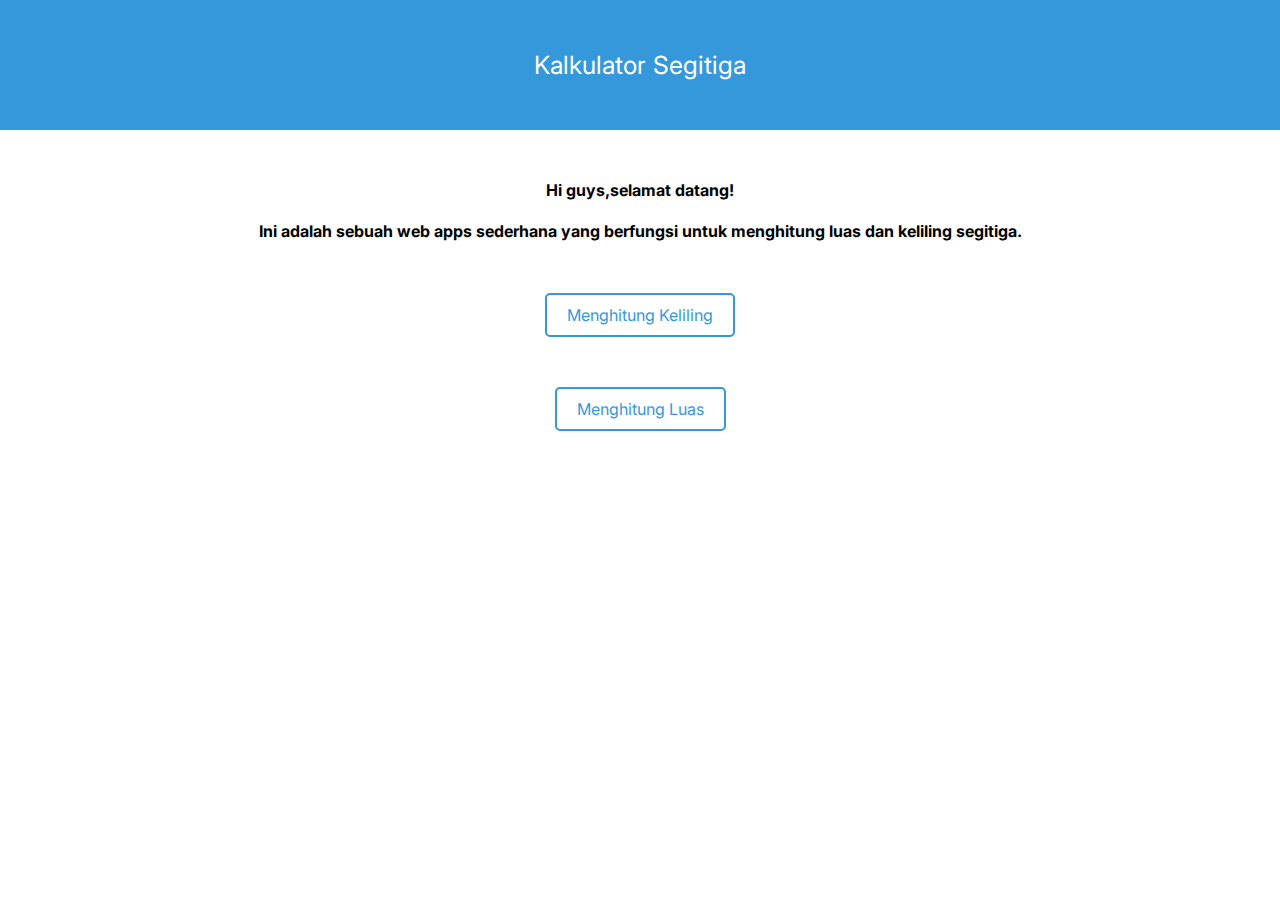
<file: index.html>
<!DOCTYPE html>
<html lang="en">
<head>
    <meta charset="UTF-8">
    <meta name="viewport" content="width=device-width, initial-scale=1.0">
    <link rel="stylesheet" href="css/style.css">
    <link rel="preconnect" href="https://fonts.googleapis.com">
    <link rel="preconnect" href="https://fonts.gstatic.com" crossorigin>
    <link href="https://fonts.googleapis.com/css2?family=Bricolage+Grotesque:opsz@10..48&family=Inter&display=swap" rel="stylesheet">
    <title>Kalkulator Segitiga</title>
</head>

<script src="js/script.js"></script>

<body>
    
    <header>Kalkulator Segitiga</header>
    <h4>Hi guys,selamat datang!</h4>
    <h4>Ini adalah sebuah web apps sederhana yang berfungsi untuk menghitung luas dan keliling segitiga.</h4>

    <center>
        <a href="keliling.html" class="custom-button">Menghitung Keliling</a><br><br>
        <a href="luas.html" class="custom-button">Menghitung Luas</a>
    </center>
</body>
</html>
</file>
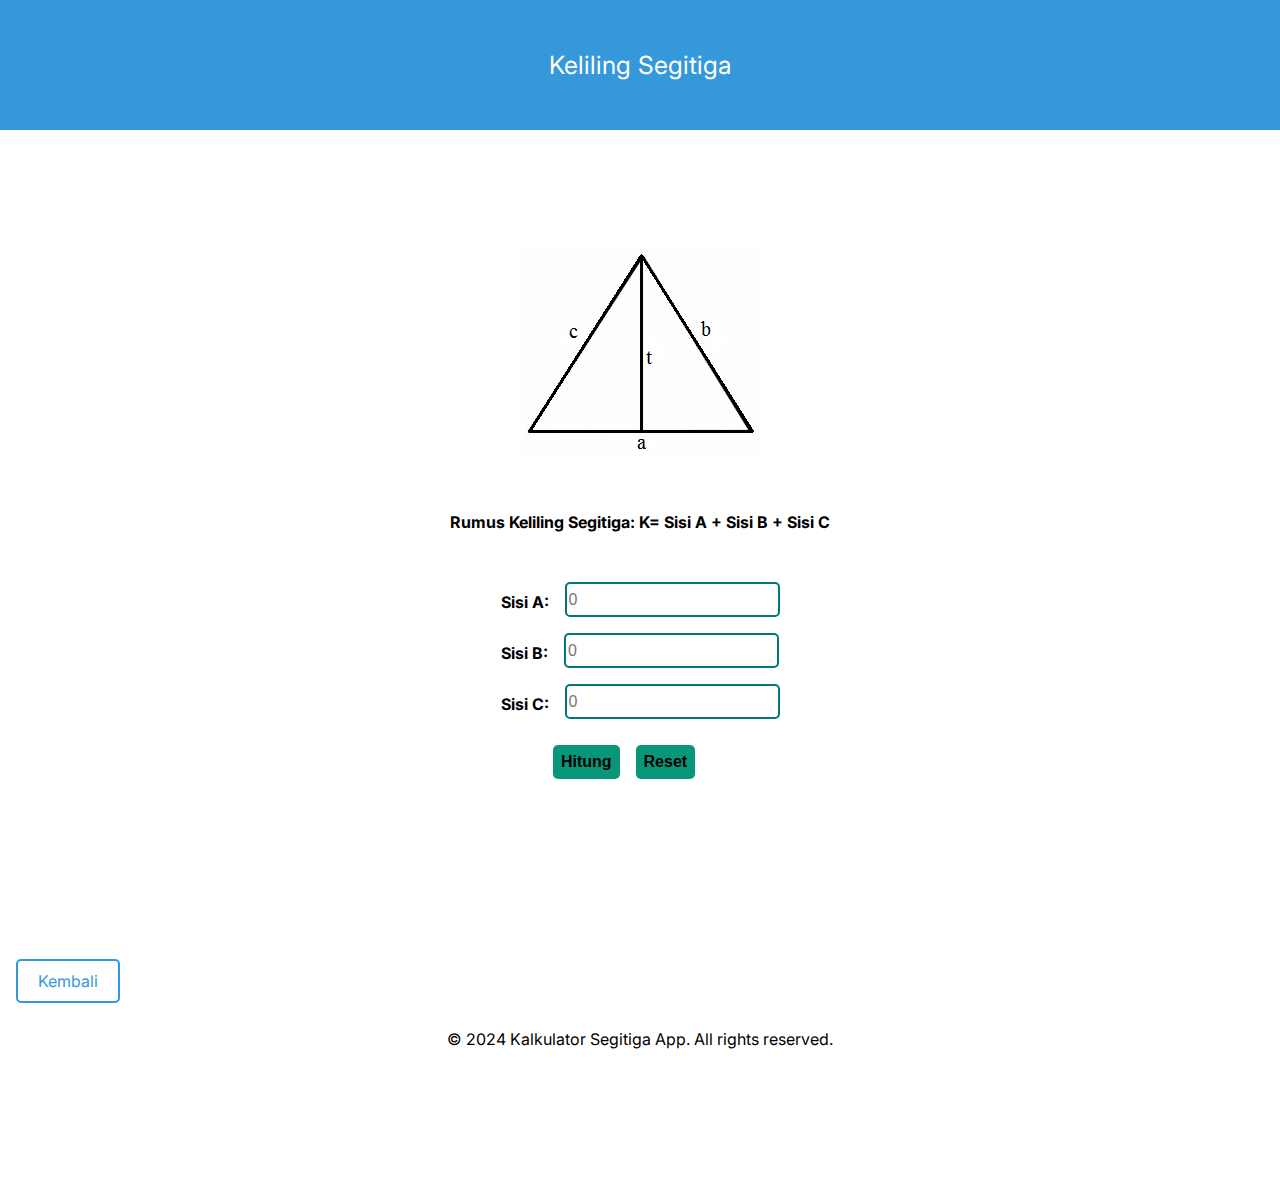
<file: keliling.html>
<!DOCTYPE html>
<html lang="en">
<head>
    <meta charset="UTF-8">
    <meta name="viewport" content="width=device-width, initial-scale=1.0">
    <link rel="stylesheet" href="css/style.css">
    <link rel="preconnect" href="https://fonts.googleapis.com">
    <link rel="preconnect" href="https://fonts.gstatic.com" crossorigin>
    <link href="https://fonts.googleapis.com/css2?family=Bricolage+Grotesque:opsz@10..48&family=Inter&display=swap" rel="stylesheet">
    <title>Keliling Segitiga</title>
</head>

<script src="js/script.js"></script>

<body>
    
    <header>Keliling Segitiga</header>
    <div class="main">
        
        <div class="container">
            <img src="asset/segitiga.png" alt="gambar segitiga">
        </div>
        <div class="container">
        <strong id="bagianbawah">Rumus Keliling Segitiga:
            <p1>K= Sisi A + Sisi B + Sisi C</p1>
        </strong>
        </div>
        <br>
        <br>  
        <section class="section">
            <label for="SisiA">Sisi A:</label>
            <input type="number" id="SisiA" placeholder="0">
        </section>

        <section class="section">
            <label for="SisiB">Sisi B:</label>
            <input type="number" id="SisiB" placeholder="0">
        </section>

        <section class="section">
            <label for="SisiC">Sisi C:</label>
            <input type="number" id="SisiC" placeholder="0">
        </section>

        <section class="hitung">
            <button onclick="hitung2()" id="hitung2">Hitung</button>
            <button onclick="reset2()">Reset</button>
        </section>

        
        <section>
            <p id="hasil2"></p>    
        </section>
        
        <a href="index.html" class="back">Kembali</a>
        
    </div>


    <footer>
        <p>&copy; 2024 Kalkulator Segitiga App. All rights reserved.</p>
    </footer>
</body>
</html>
</file>
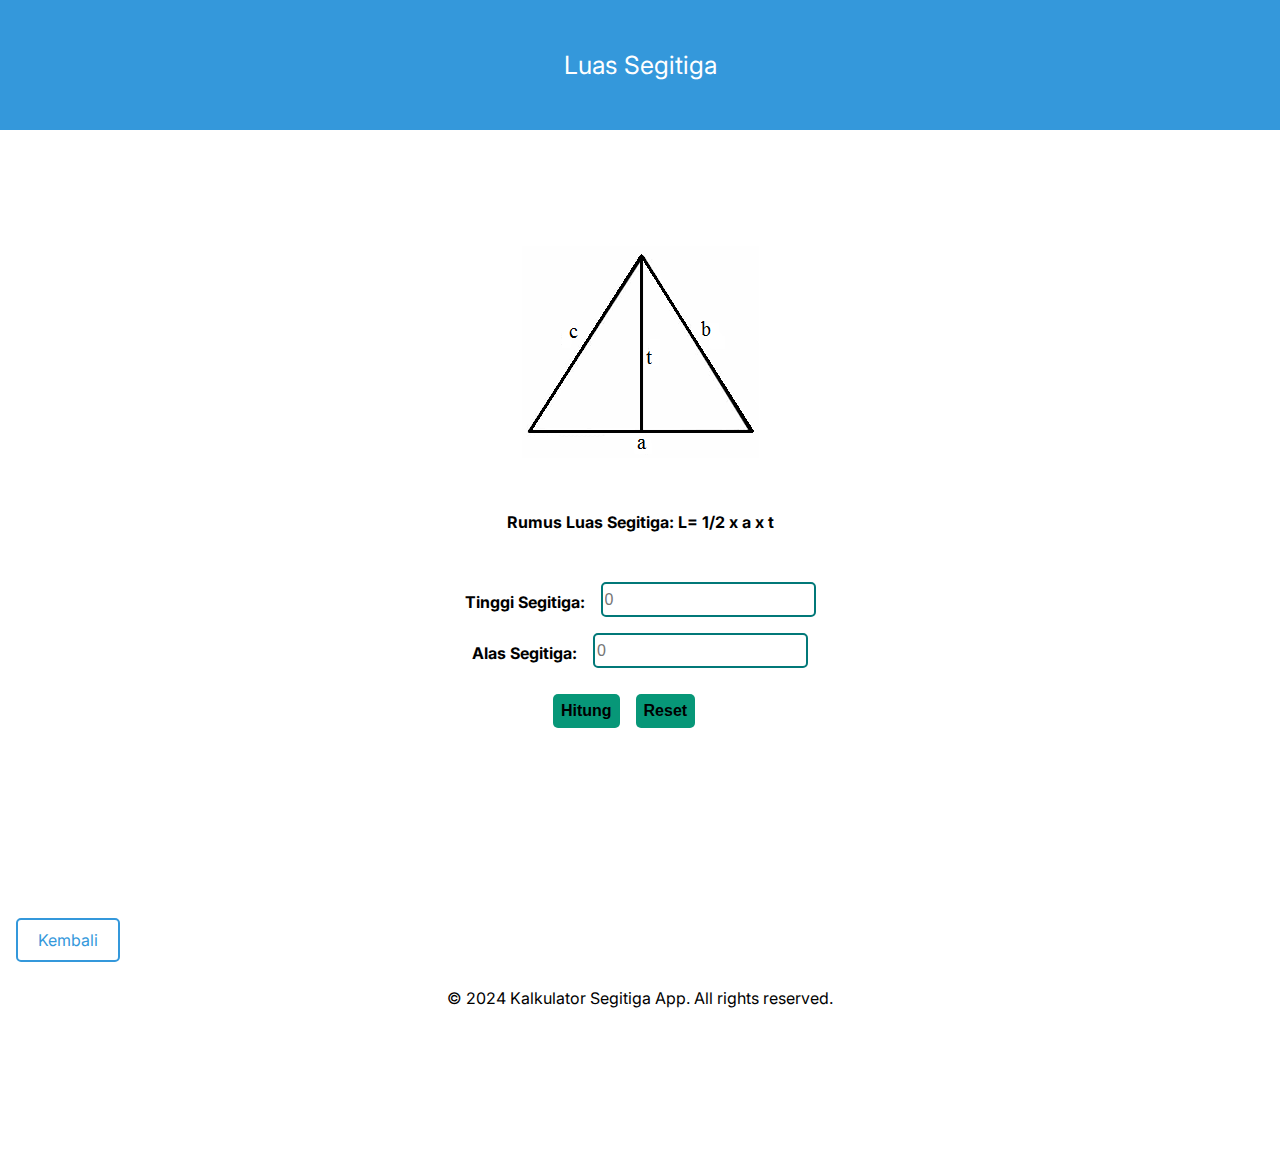
<file: luas.html>
<!DOCTYPE html>
<html lang="en">
<head>
    <meta charset="UTF-8">
    <meta name="viewport" content="width=device-width, initial-scale=1.0">
    <link rel="stylesheet" href="css/style.css">
    <link rel="preconnect" href="https://fonts.googleapis.com">
    <link rel="preconnect" href="https://fonts.gstatic.com" crossorigin>
    <link href="https://fonts.googleapis.com/css2?family=Bricolage+Grotesque:opsz@10..48&family=Inter&display=swap" rel="stylesheet">
    <title>Luas Segitiga</title>
</head>

<script src="js/script.js"></script>

<body>
    
    <header>Luas Segitiga

    </header>
    <div  class="main">
        
        <div class="container">
            <img src="asset/segitiga.png" alt="gambar segitiga">
        </div>
        <div class="container">
        <strong>Rumus Luas Segitiga:
            <p1>L= 1/2 x a x t</p1>
        </strong>
        </div>
        <br>
        <br>  
        <section class="section">
            <label for="tinggi-input">Tinggi Segitiga:</label>
            <input type="number" id="tinggi1" placeholder="0">
        </section>

        <section class="section">
            <label for="alas-input">Alas Segitiga:</label>
            <input type="number" id="alas1" placeholder="0">
        </section>

         <section class="hitung">
            <button onclick="hitung1()" id="hitung1">Hitung</button>
            <button onclick="reset1()">Reset</button>
        </section>

        <section class="hasil">
            <p id="hasil1"></p>   
        </section>

        <a href="index.html" class="back">Kembali</a>

        
    </div>


    <footer>
        <p>&copy; 2024 Kalkulator Segitiga App. All rights reserved.</p>
    </footer>
</body>
</html>
</file>
<file: css/style.css>
@charset "UTH-8";

title {
    text-align: center;
}

body {
    margin: 0;
    font-family: 'inter', sans-serif;
}

.main{
    padding: 1em;
}

header {
    background-color: #3498db;
    padding: 2em;
    color: #FFFF;
    text-align: center;
    font-size: 25px ;
    margin-bottom: 2em;
}

h4{
    text-align: center;
}

.section{
    display: flex;
    margin-bottom: 1em;
    justify-content: center;
}

.input-section {
    display: flex;
    
    flex-direction: column;
}

.hitung{
    margin-right: 3em;
    display: flex;
    justify-content: center;
}

label {
    display: block;
    margin-right: 1em;
    margin-top: 10px;
    margin-bottom: 5px;
    font-size: 16px;
    font-weight: bold;
}

 input {
    padding: 2px;
    border: 2px solid rgb(1, 120, 120);
    border-radius: 5px;
    font-size: 16px;
    outline: none;
    box-shadow: none;
 }

 input:focus {
    border-color: rgb(2, 203, 203);
    outline: 5px;
    box-shadow: 10px;  
 }

.container {
    margin-top: 50px;
    margin-bottom: 10px;
    text-align: center;
}

 button {
    padding: 8px;
    text-align: center;
    font-size: 16px;
    font-weight: bold;
    margin-top: 10px;
    margin-bottom: 30px;
    margin-left: 1em;
    background-color: rgb(7, 151, 120);
    border-radius: 5px;
    cursor: pointer;
    border: none;
 }
 
 button:focus {
    border-color: rgb(2, 203, 203);
    outline: none;
    box-shadow: 10px;
 }

 button:hover {
    background-color: rgb(87, 227, 227);
}

button:active {
    transform: translateY(1px);
}

p {
    margin-bottom: 150px;
    margin-top: 10px;
}

hr {
    border: solid #96B6C5 10px;
    margin-bottom: 10px;
    margin-top: 10px;
    border-radius: 5px;
    margin-left: 1em;
    margin-right: 1em;
}

.hasil{
    display: flex;
    justify-content: center;
}

.custom-button {
    display: inline-block;
    padding: 10px 20px;
    font-size: 16px;
    text-align: center;
    text-decoration: none;
    cursor: pointer;
    border: 2px solid #3498db;
    border-radius: 5px;
    color: #3498db;
    background-color: #fff;
    transition: background-color 0.3s, color 0.3s;
    margin-top: 30px;
  }

  .custom-button:hover {
    background-color: #3498db;
    color: #fff;
  }

  .back {
    display: inline-block;
    padding: 10px 20px;
    font-size: 16px;
    text-align: center;
    text-decoration: none;
    cursor: pointer;
    border: 2px solid #3498db;
    border-radius: 5px;
    color: #3498db;
    background-color: #fff;
    transition: background-color 0.3s, color 0.3s;
  }

  .back:hover {
    background-color: #3498db;
    color: #fff;
  }

  footer{
    text-align: center;
    margin-top: auto;
}
</file>
